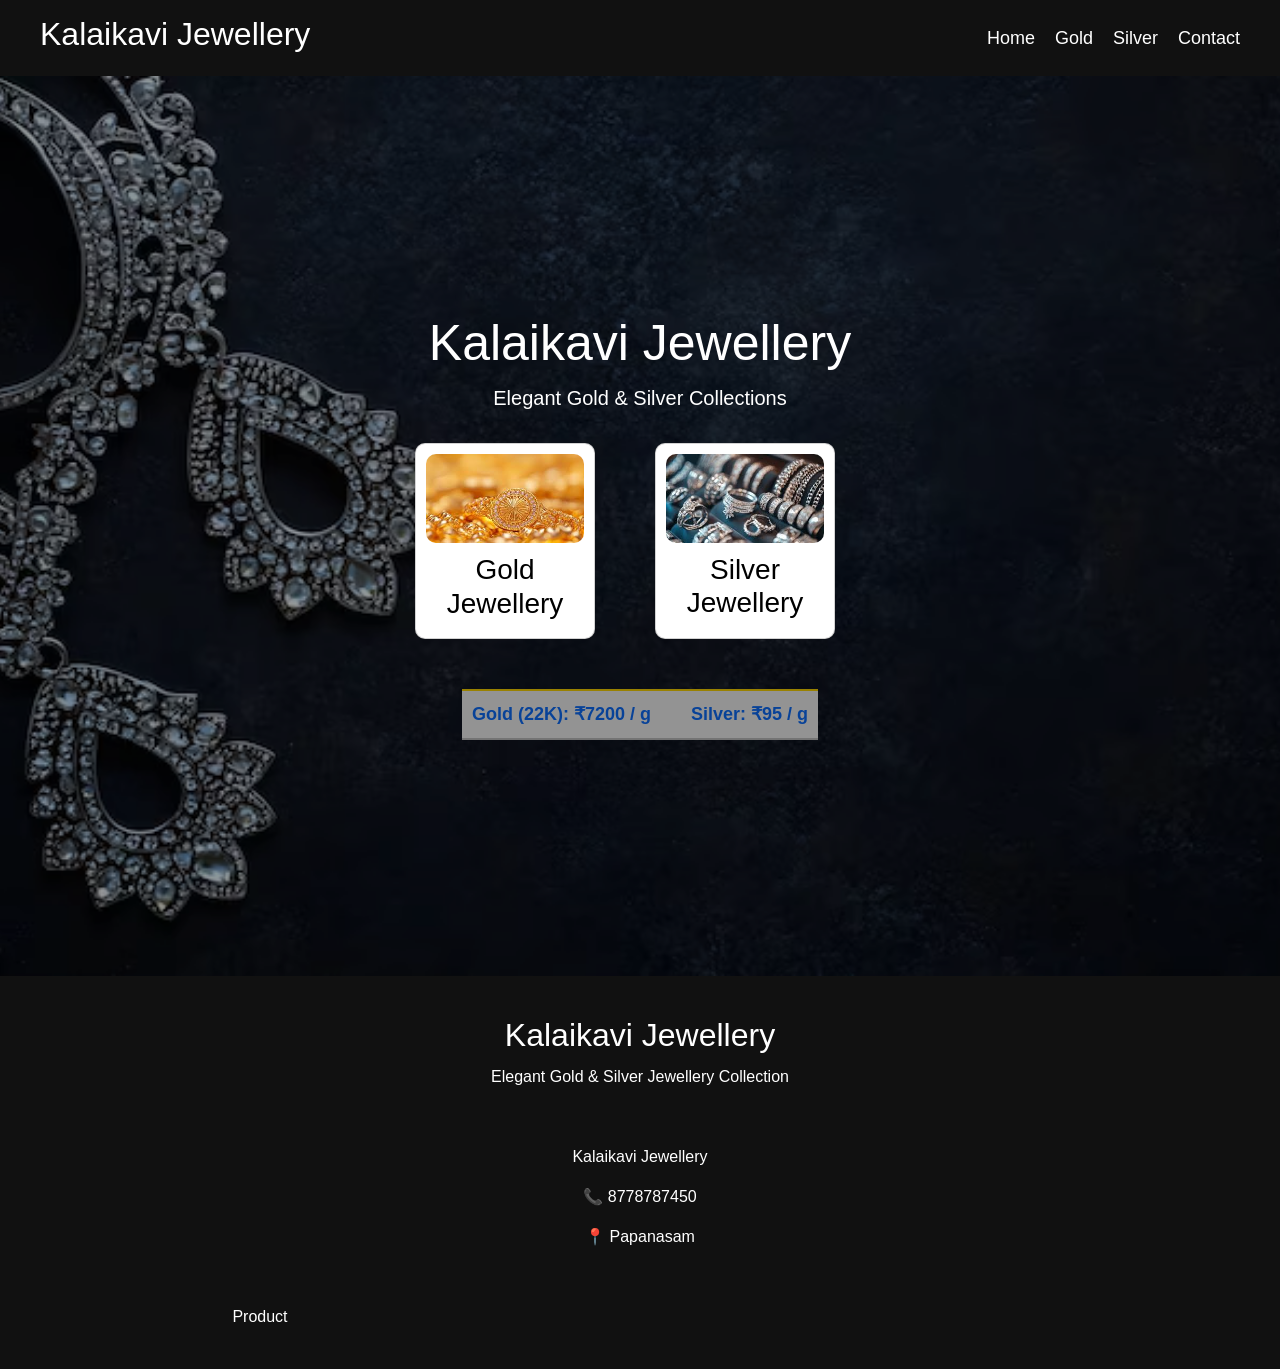
<file: index.html>
<!DOCTYPE html>
<html>
<head>
  <meta name="viewport" content="width=device-width, initial-scale=1.0">
  <link href="https://cdn.jsdelivr.net/npm/bootstrap@5.3.0/dist/css/bootstrap.min.css" rel="stylesheet">
<title>Kalaikavi Jewellery</title>
<link rel="stylesheet" href="style.css">
</head>

<body>

<!-- Navigation -->
<nav class="navbar">
<h2 class="logo">Kalaikavi Jewellery</h2>

<ul>
<li><a href="index.html">Home</a></li>
<li><a href="products.html">Gold</a></li>
<li><a href="silver.html">Silver</a></li>
<li><a href="contact.html">Contact</a></li>
</ul>
</nav>

<!-- Hero Section -->
<section class="hero">

<h1 class="title">Kalaikavi Jewellery</h1>
<p class="subtitle">Elegant Gold & Silver Collections</p>
<div class="category-buttons">

<div class="card">
<a href="products.html">
<img src="images/gold.jpg">
<h3>Gold Jewellery</h3>
</div>

<div class="card">
<a href="silver.html">
<img src="images/silver.jpg">
<h3>Silver Jewellery</h3>
</div>

</div>

<div class="rate-box">

<div class="rate-bar">
<span>Gold (22K): ₹7200 / g</span>
<span>Silver: ₹95 / g</span>
</div>

</div>
</section>

<footer class="footer">

<div class="footer-container">

<div class="footer-about">
<h2>Kalaikavi Jewellery</h2>
<p>Elegant Gold & Silver Jewellery Collection</p>
<footer class="footer">
<p>Kalaikavi Jewellery</p>
<p>📞 8778787450</p>
<p>📍 Papanasam</p>
</footer>
  
  <div class="container">
  <div class="row">
    <div class="col-md-4 col-12">Product</div>
  </div>
</div>

<!-- Bootstrap JS -->
<script src="https://cdn.jsdelivr.net/npm/bootstrap@5.3.0/dist/js/bootstrap.bundle.min.js"></script>
</body>
</html>
</file>
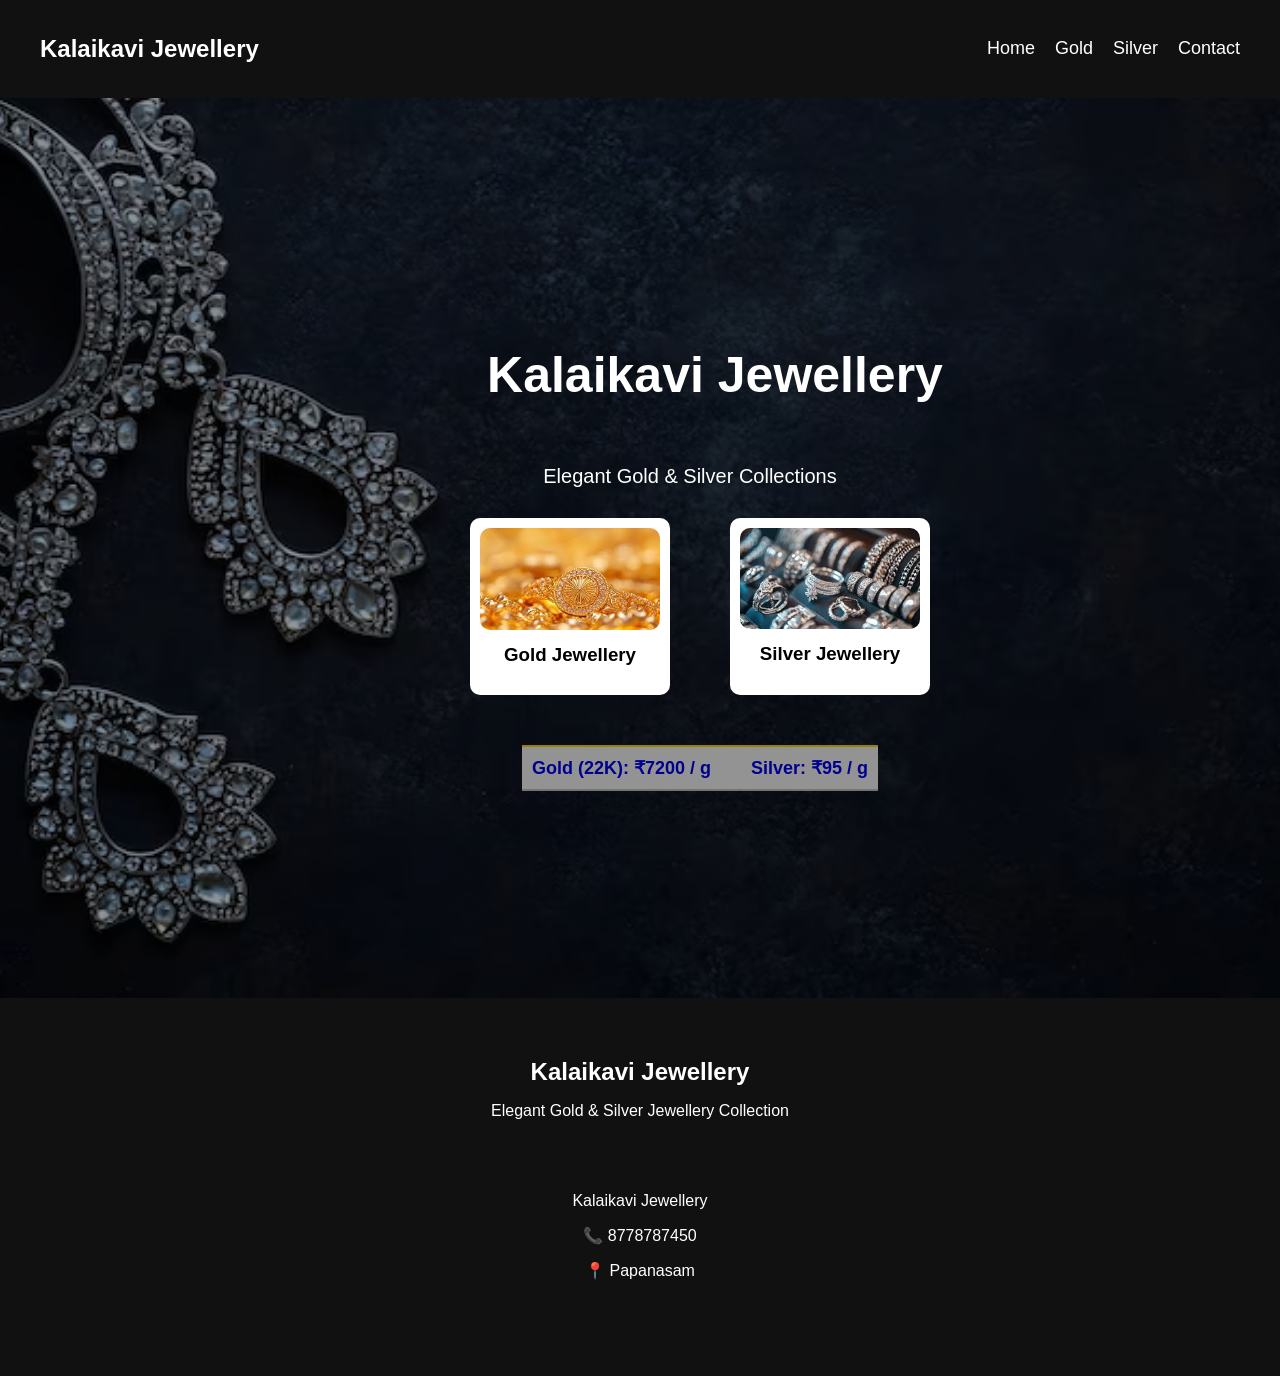
<file: kalaikavi-jewellery/index.html>
<!DOCTYPE html>
<html>
<head>
<title>Kalaikavi Jewellery</title>
<link rel="stylesheet" href="style.css">
</head>

<body>

<!-- Navigation -->
<nav class="navbar">
<h2 class="logo">Kalaikavi Jewellery</h2>

<ul>
<li><a href="index.html">Home</a></li>
<li><a href="products.html">Gold</a></li>
<li><a href="silver.html">Silver</a></li>
<li><a href="contact.html">Contact</a></li>
</ul>
</nav>

<!-- Hero Section -->
<section class="hero">

<h1 class="title">Kalaikavi Jewellery</h1>
<p class="subtitle">Elegant Gold & Silver Collections</p>

<div class="category-buttons">

<div class="card">
<a href="products.html">
<img src="images/gold.jpg">
<h3>Gold Jewellery</h3>
</div>

<div class="card">
<a href="silver.html">
<img src="images/silver.jpg">
<h3>Silver Jewellery</h3>
</div>

</div>

<div class="rate-box">

<div class="rate-bar">
<span>Gold (22K): ₹7200 / g</span>
<span>Silver: ₹95 / g</span>
</div>

</div>
</section>

<footer class="footer">

<div class="footer-container">

<div class="footer-about">
<h2>Kalaikavi Jewellery</h2>
<p>Elegant Gold & Silver Jewellery Collection</p>
<footer class="footer">
<p>Kalaikavi Jewellery</p>
<p>📞 8778787450</p>
<p>📍 Papanasam</p>
</footer>


</body>
</html>
</file>
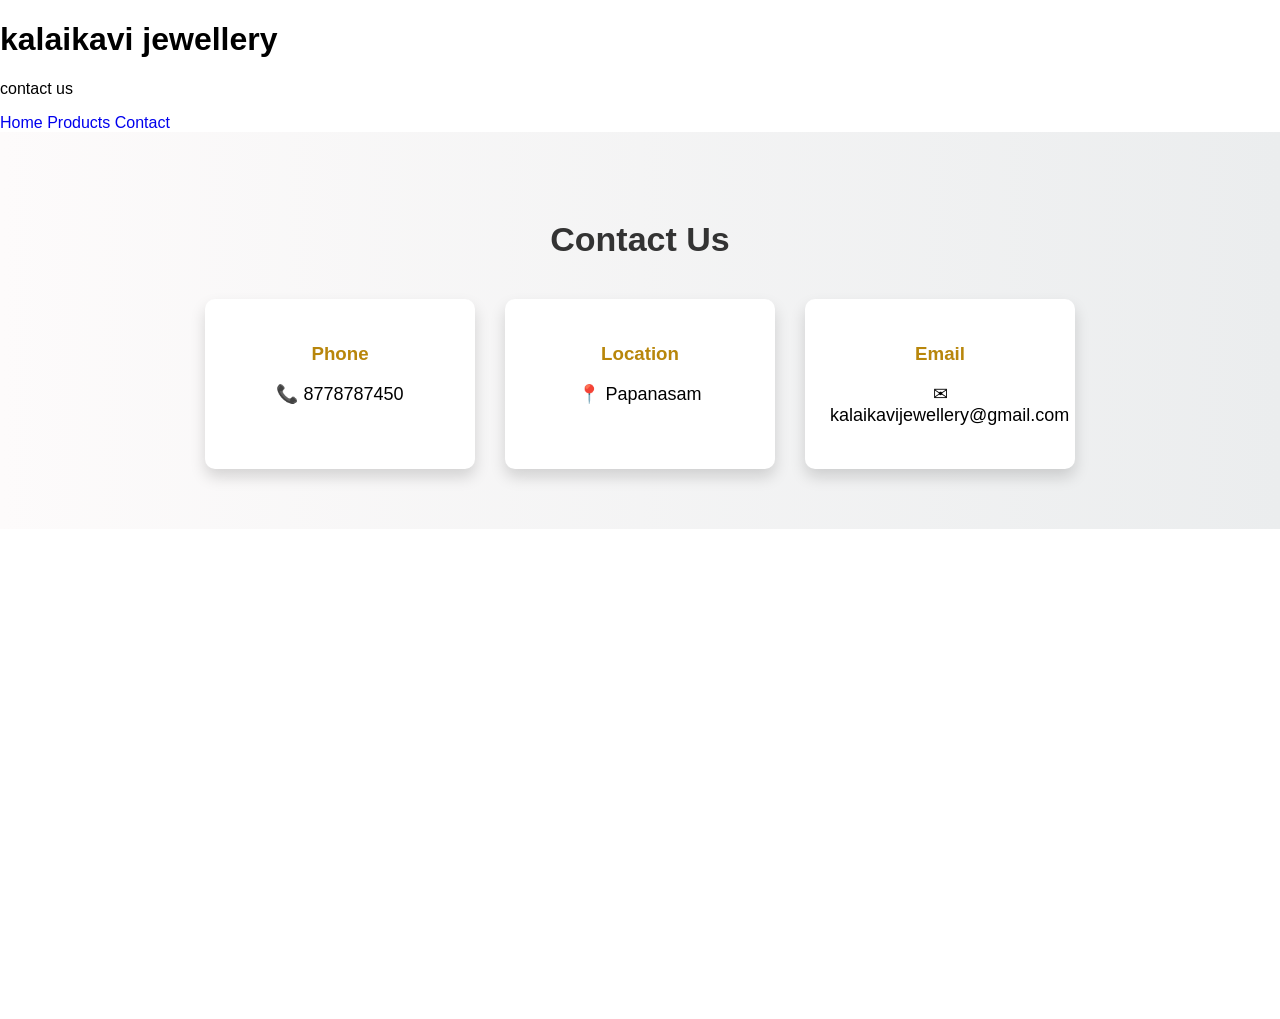
<file: contact.html>
<!DOCTYPE html>
<html>
    <head>
        <title>kalaikavi jewellery - contact</title>
         <meta name="viewport"content="width=device-width,initial-scale=1.0">
        <link rel="stylesheet" href="style.css">
    </head>
    <body>
        <header>
            <h1> kalaikavi jewellery</h1>
            <p>contact us</p>
        </header>
        <nav>
    <a href="index.html">Home</a>
    <a href="products.html">Products</a>
    <a href="Contact.html">Contact</a>
</nav>
<section class="contact-page">

<h1>Contact Us</h1>

<div class="contact-cards">

<div class="contact-card">
<h3>Phone</h3>
<p>📞 8778787450</p>
</div>

<div class="contact-card">
<h3>Location</h3>
<p>📍 Papanasam</p>
</div>

<div class="contact-card">
<h3>Email</h3>
<p>✉ kalaikavijewellery@gmail.com</p>
</div>

</div>

</section>
<iframe src="https://www.google.com/maps/embed?pb=!1m18!1m12!1m3!1d125360.8170977497!2d79.12247604335938!3d10.923617899999991!2m3!1f0!2f0!3f0!3m2!1i1024!2i768!4f13.1!3m3!1m2!1s0x3baacf0041d4615b%3A0xc387cf22709eb5c9!2sKalaikavi%20jewellery!5e0!3m2!1sen!2sin!4v1773098237636!5m2!1sen!2sin" width="600" height="450" style="border:0;" allowfullscreen="" loading="lazy" referrerpolicy="no-referrer-when-downgrade"> </iframe>
<script src="script.js"></script>
</body>
</html>
</file>
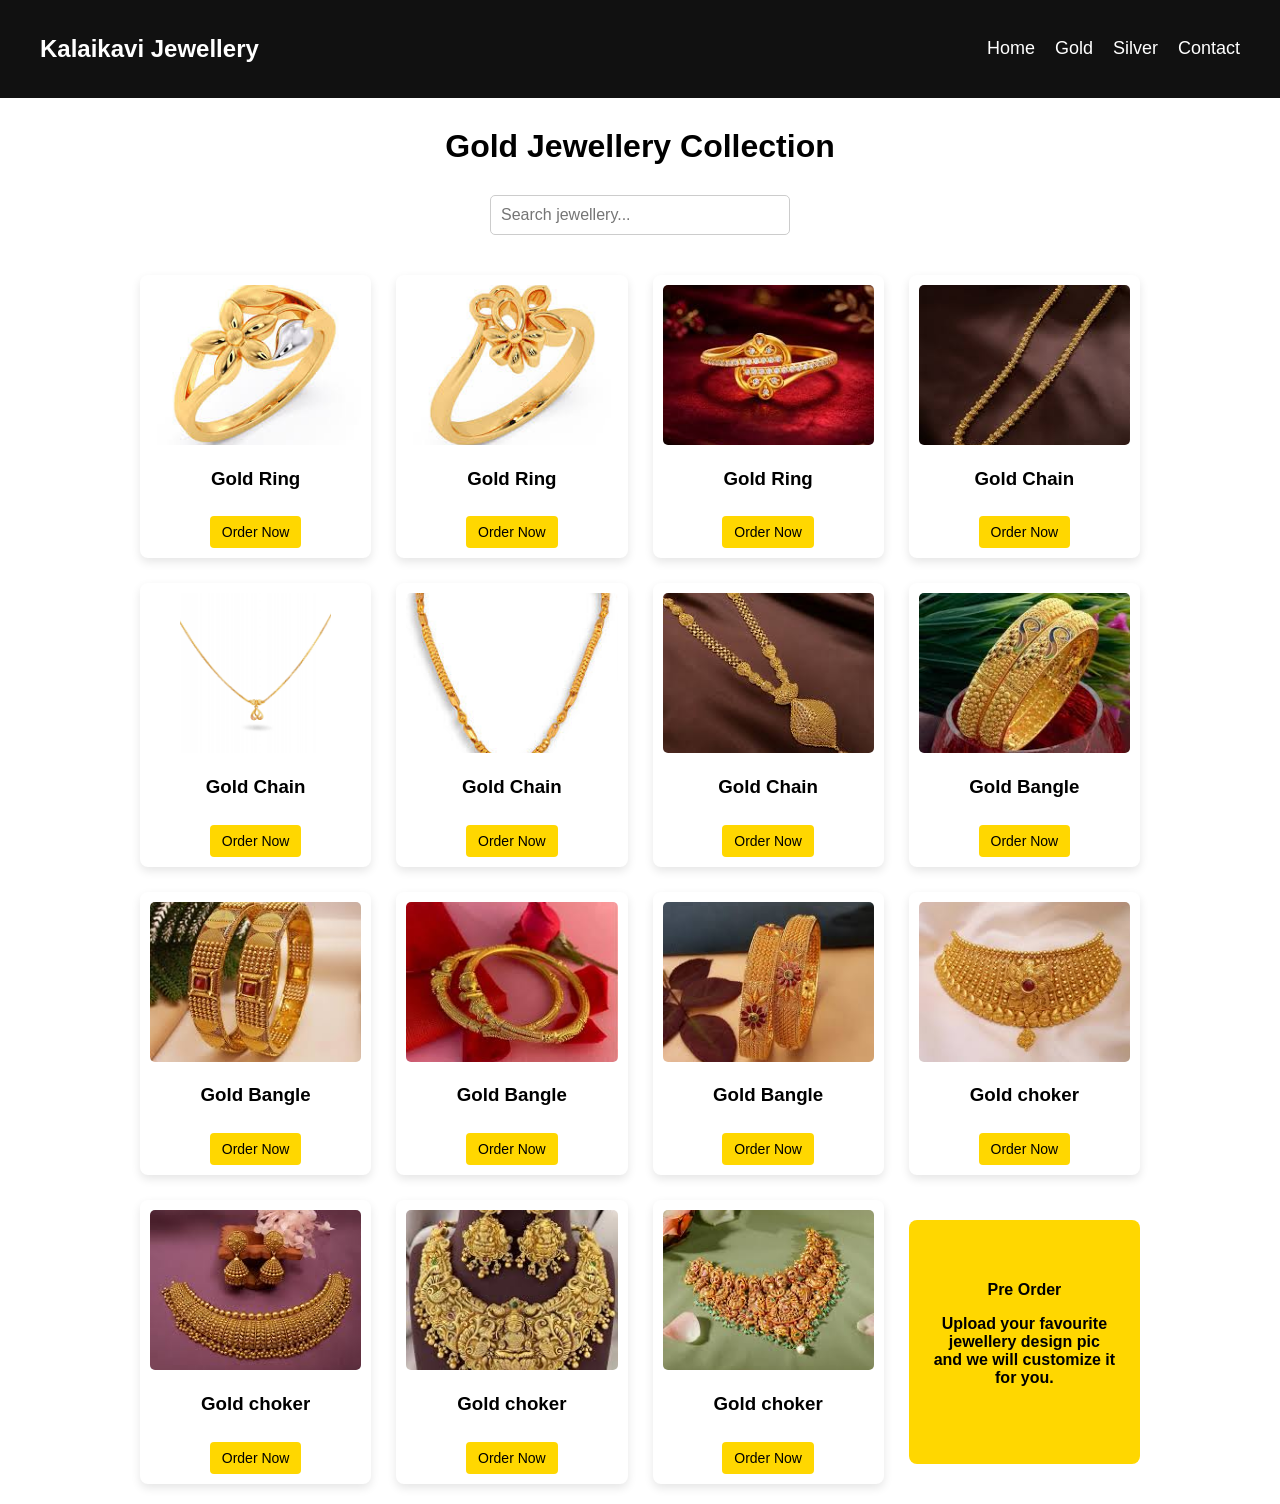
<file: products.html>
<!DOCTYPE html>
<html>
<head>
<title>Gold Jewellery - Kalaikavi</title>
<link rel="stylesheet" href="style.css">
</head>

<body>

<!-- Navigation -->
<nav class="navbar">
<h2 class="logo">Kalaikavi Jewellery</h2>

<ul>
<li><a href="index.html">Home</a></li>
<li><a href="products.html">Gold</a></li>
<li><a href="silver.html">Silver</a></li>
<li><a href="contact.html">Contact</a></li>
</ul>
</nav>

<h1 class="page-title">Gold Jewellery Collection</h1>
<input type="text" id="searchBox" placeholder="Search jewellery..." onkeyup="searchProduct()">

<section class="products">
    <!--ring collections-->

<div class="product-card">
<img src="images/ring1.jpg">
<h3>Gold Ring</h3>
<button onclick="order('Gold Ring')">Order Now</button>
</div>
<div class="product-card">
<img src="images/ring2.jpg">
<h3>Gold Ring</h3>
<button onclick="order('Gold Ring')">Order Now</button>
</div>
<div class="product-card">
<img src="images/ring3.jpg">
<h3>Gold Ring</h3>
<button onclick="order('Gold Ring')">Order Now</button>
</div>

<!--chain collections--> 
<div class="product-card">
<img src="images/chain1.jpg">
<h3>Gold Chain</h3>
<button onclick="order('Gold Chain')">Order Now</button>
</div>
<div class="product-card">
<img src="images/chain2.jpg">
<h3>Gold Chain</h3>
<button onclick="order('Gold Chain')">Order Now</button>
</div>
<div class="product-card">
<img src="images/chain3.jpg">
<h3>Gold Chain</h3>
<button onclick="order('Gold Chain')">Order Now</button>
</div>
<div class="product-card">
<img src="images/chain4.jpg">
<h3>Gold Chain</h3>
<button onclick="order('Gold Chain')">Order Now</button>
</div>

<!--bangle collections-->
<div class="product-card">
<img src="images/bangle1.jpg">
<h3>Gold Bangle</h3>
<button onclick="order('Gold Bangle')">Order Now</button>
</div>
<div class="product-card">
<img src="images/bangle2.jpg">
<h3>Gold Bangle</h3>
<button onclick="order('Gold Bangle')">Order Now</button>
</div>
<div class="product-card">
<img src="images/bangle3.jpg">
<h3>Gold Bangle</h3>
<button onclick="order('Gold Bangle')">Order Now</button>
</div>
<div class="product-card">
<img src="images/bangle4.jpg">
<h3>Gold Bangle</h3>
<button onclick="order('Gold Bangle')">Order Now</button>
</div>
<!--choker collections-->
<div class="product-card">
<img src="images/choker1.jpg">
<h3>Gold choker</h3>
<button onclick="order('Gold choker')">Order Now</button>
</div>
<div class="product-card">
<img src="images/choker2.jpg">
<h3>Gold choker</h3>
<button onclick="order('Gold choker')">Order Now</button>
</div>
<div class="product-card">
<img src="images/choker3.jpg">
<h3>Gold choker</h3>
<button onclick="order('Gold choker')">Order Now</button>
</div>
<div class="product-card">
<img src="images/choker4.jpg">
<h3>Gold choker</h3>
<button onclick="order('Gold choker')">Order Now</button>
</div>
<button onclick="window.open('https://docs.google.com/forms/d/e/1FAIpQLSc19WhVCB18SDtqbOasx4E9Rvj9QK3kZwPmlGxPLzo3Bw-gew/viewform?usp=header')">
Pre Order
<p> Upload your favourite jewellery design pic and we will customize it for you.
</p>
</button>
</section>
<script src="script.js"></script>

</body>
</html>
</file>
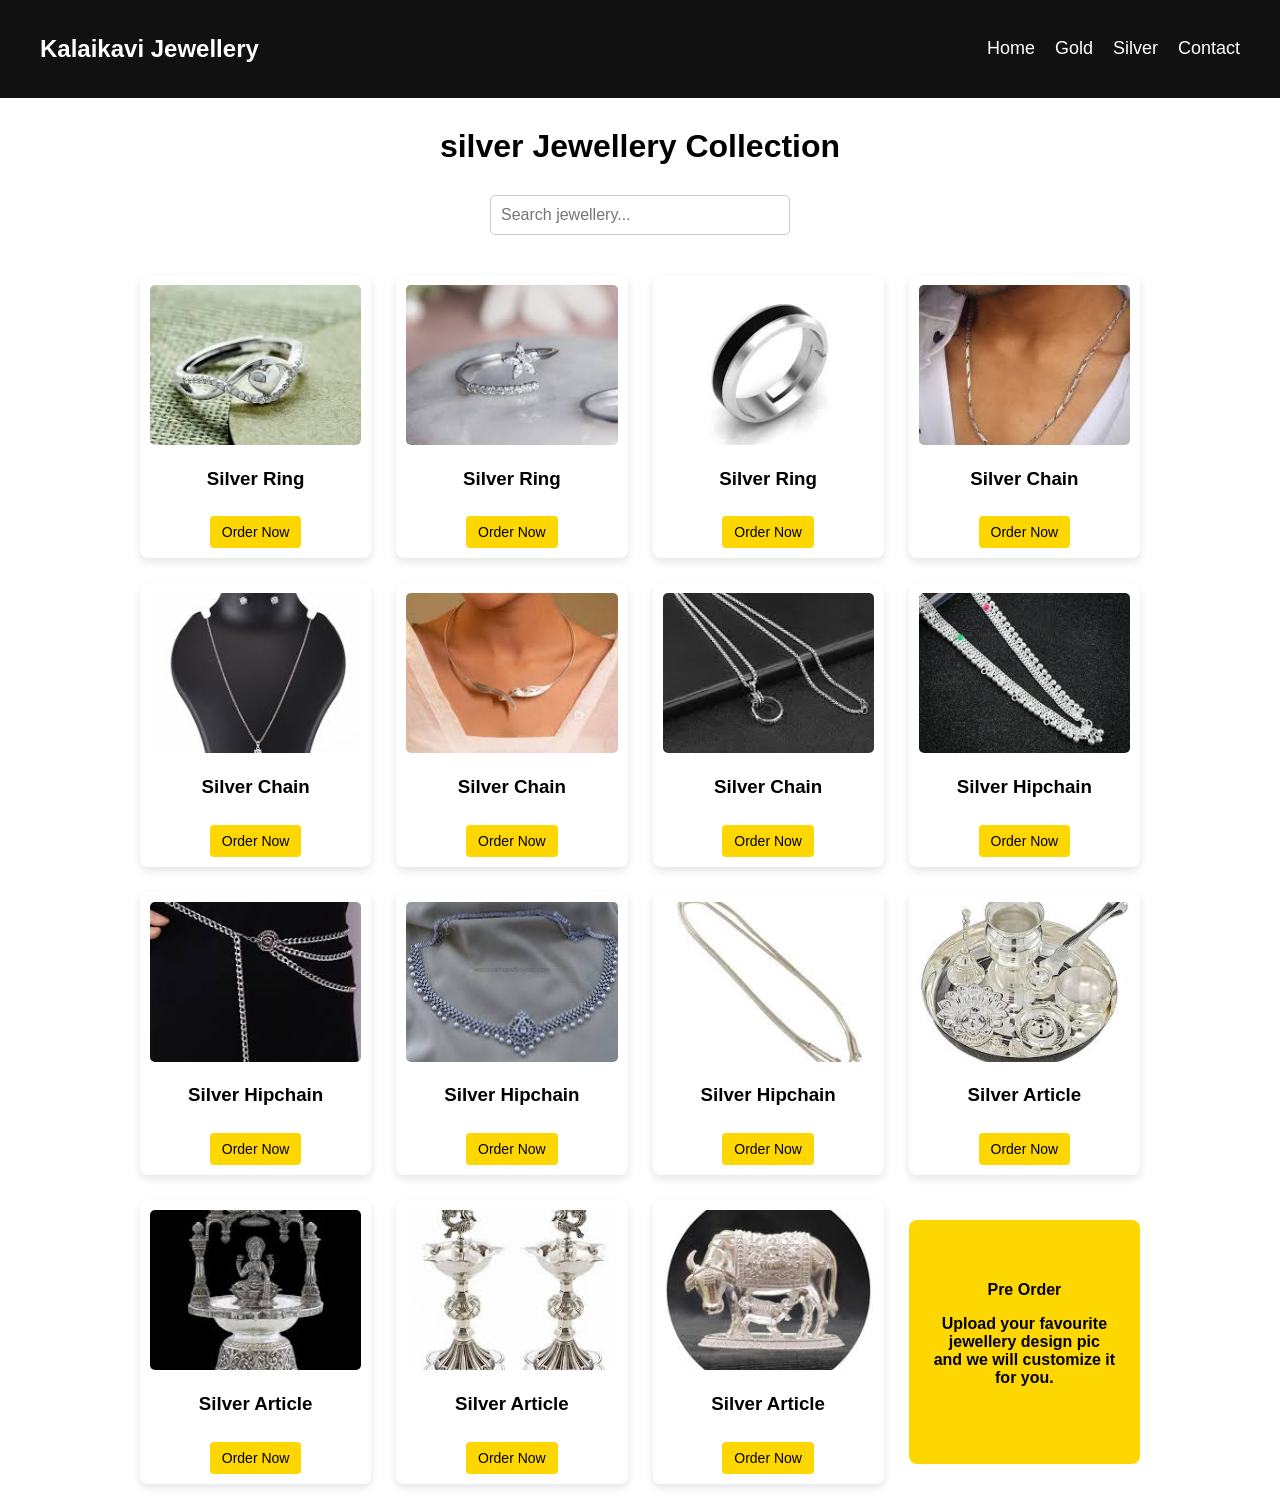
<file: silver.html>
<!DOCTYPE html>
<html>
<head>
<title>Silver Jewellery - Kalaikavi</title>
<link rel="stylesheet" href="style.css">
</head>

<body>

<!-- Navigation -->
<nav class="navbar">
<h2 class="logo">Kalaikavi Jewellery</h2>

<ul>
<li><a href="index.html">Home</a></li>
<li><a href="products.html">Gold</a></li>
<li><a href="silver.html">Silver</a></li>
<li><a href="contact.html">Contact</a></li>
</ul>
</nav>

<h1 class="page-title">silver Jewellery Collection</h1>
<input type="text" id="searchBox" placeholder="Search jewellery..." onkeyup="searchProduct()">

<section class="products">
    <!--ring collections-->

<div class="product-card">
<img src="images/ring1s.jpg">
<h3>Silver Ring</h3>
<button onclick="order('Silver Ring')">Order Now</button>
</div>
<div class="product-card">
<img src="images/ring2s.jpg">
<h3>Silver Ring</h3>
<button onclick="order('Silver Ring')">Order Now</button>
</div>
<div class="product-card">
<img src="images/ring3s.jpg.jpg">
<h3>Silver Ring</h3>
<button onclick="order('Silver Ring')">Order Now</button>
</div>

<!--chain collections--> 
<div class="product-card">
<img src="images/chain1s.jpg">
<h3>Silver Chain</h3>
<button onclick="order('Silver Chain')">Order Now</button>
</div>
<div class="product-card">
<img src="images/chain2s.jpg">
<h3>Silver Chain</h3>
<button onclick="order('SilverChain')">Order Now</button>
</div>
<div class="product-card">
<img src="images/chain3s.jpg">
<h3>Silver Chain</h3>
<button onclick="order('Silver Chain')">Order Now</button>
</div>
<div class="product-card">
<img src="images/chain4s.jpg">
<h3>Silver Chain</h3>
<button onclick="order('Silver Chain')">Order Now</button>
</div>

<!--hipchain collections-->
<div class="product-card">
<img src="images/hipchain1s.jpg">
<h3>Silver Hipchain</h3>
<button onclick="order('Silver Hipchain')">Order Now</button>
</div>
<div class="product-card">
<img src="images/hipchain2s.jpg">
<h3>Silver Hipchain</h3>
<button onclick="order('Silver Hipchain')">Order Now</button>
</div>
<div class="product-card">
<img src="images/hipchain3s.jpg">
<h3>Silver Hipchain</h3>
<button onclick="order('Silver Hipchain')">Order Now</button>
</div>
<div class="product-card">
<img src="images/hipchain4s.jpg">
<h3>Silver Hipchain</h3>
<button onclick="order('Silver Hipchain')">Order Now</button>
</div>
<!--articles collections-->
<div class="product-card">
<img src="images/article1s.jpg">
<h3>Silver Article</h3>
<button onclick="order('Silver Article')">Order Now</button>
</div>
<div class="product-card">
<img src="images/article2s.jpg">
<h3>Silver Article</h3>
<button onclick="order('Silver Article')">Order Now</button>
</div>
<div class="product-card">
<img src="images/article3s.jpg">
<h3>Silver Article</h3>
<button onclick="order('Silver Article')">Order Now</button>
</div>
<div class="product-card">
<img src="images/article4s.jpg">
<h3>Silver Article</h3>
<button onclick="order('Silver Article')">Order Now</button>
</div>
<button onclick="window.open('https://docs.google.com/forms/d/e/1FAIpQLSc19WhVCB18SDtqbOasx4E9Rvj9QK3kZwPmlGxPLzo3Bw-gew/viewform?usp=header')">
Pre Order
<p> Upload your favourite jewellery design pic and we will customize it for you.
</p>
</button>

</section>
<script src="script.js"></script>

</body>
</html>
</file>
<file: style.css>
body{
margin:0;
font-family: 'Poppins', sans-serif;
}
.title{
    position: relative;
    margin-left: 0;
    text-align: center;
}
.subtitle{
    position: relative;
    margin-left: 0;
    text-align: center;
}
 
/* NAVBAR */
 
.navbar{
display:flex;
justify-content:space-between;
align-items:center;
padding:15px 40px;
background:#111;
color:white;
position: relative;
z-index: 1000;
}
 
.navbar ul{
display:flex;
list-style:none;
gap:20px;
margin: 0;
padding: 0;
}
 
.navbar a{
color:white;
text-decoration:none;
font-size:18px;
}
 
/* HAMBURGER MENU */
.hamburger{
display: none;
flex-direction: column;
cursor: pointer;
gap: 5px;
background: none;
border: none;
padding: 5px;
}
 
.hamburger span{
display: block;
width: 25px;
height: 3px;
background: white;
border-radius: 3px;
transition: all 0.3s ease;
}
 
.hamburger.active span:nth-child(1){
transform: rotate(45deg) translate(5px, 8px);
}
.hamburger.active span:nth-child(2){
opacity: 0;
}
.hamburger.active span:nth-child(3){
transform: rotate(-45deg) translate(5px, -8px);
}
 
/* HERO SECTION */
 
.hero{
min-height:100vh;
background:url("images/banner7.jpg");
background-size:cover;
background-position:center;
background-repeat: no-repeat;
display:flex;
flex-direction:column;
justify-content:center;
align-items:center;
text-align:center;
color:white;
position:relative;
padding: 20px;
box-sizing: border-box;
}
 
.hero::before{
content:"";
position:absolute;
top:0;
left:0;
width:100%;
height:100%;
background:rgba(0,0,0,0.4);
}
 
.hero h1{
font-size:50px;
z-index:1;
margin: 0 0 10px 0;
}
 
.hero p{
font-size:20px;
margin-bottom:30px;
z-index:1;
}
 
.category-buttons{
display:flex;
justify-content: center;
align-items: center;
gap:30px;
z-index:1;
margin-left: 0;
flex-wrap: wrap;
}
 
.card{
background:white;
padding:10px;
border-radius:10px;
width:180px;
text-align:center;
}
 
.card img{
width:100%;
border-radius:10px;
}
 
.card h3{
color:black;
margin-top:10px;
}
 
 
/* ANIMATIONS */
 
@keyframes fade{
0%{
opacity:0;
transform:translateY(30px);
}
100%{
opacity:1;
transform:translateY(0);
}
}
 
@keyframes zoom{
0%{
background-size:100%;
}
100%{
background-size:110%;
}
}
 
/*footer*/
.footer{
background:#111;
color:white;
text-align:center;
padding:40px 20px;
}
 
.footer h2{
margin-bottom:10px;
}
 
.footer-contact p{
margin:5px 0;
font-size:18px;
}
 
.copyright{
margin-top:15px;
font-size:14px;
color:#aaa;
}
 
/* product(gold page)*/
 
#searchBox{
display:block;
margin:20px auto;
padding:10px;
width:90%;
max-width:300px;
border-radius:5px;
border:1px solid #ccc;
font-size:16px;
box-sizing: border-box;
}
 
.page-title{
text-align:center;
margin:30px;
font-size:32px;
}
 
.products{
display:grid;
grid-template-columns:repeat(4, 1fr);
gap:25px;
padding:20px;
max-width:1000px;
margin:auto;
}
 
.product-card{
background:white;
border-radius:8px;
text-align:center;
padding:10px;
box-shadow:0 4px 10px rgba(0,0,0,0.1);
}
 
.product-card img{
width:100%;
height:160px;
object-fit:cover;
border-radius:5px;
}
 
.product-card button{
margin-top:8px;
padding:8px 12px;
border:none;
background:gold;
cursor:pointer;
border-radius: 4px;
font-size: 14px;
}
 
/* contact page */
.contact-page{
padding:60px 20px;
text-align:center;
background:linear-gradient(to right,#fdfbfb,#ebedee);
}
 
.contact-page h1{
font-size:34px;
margin-bottom:40px;
color:#333;
}
 
.contact-cards{
display:flex;
justify-content:center;
gap:30px;
flex-wrap:wrap;
}
 
.contact-card{
background:white;
padding:25px;
width:220px;
border-radius:10px;
box-shadow:0 8px 15px rgba(0,0,0,0.15);
transition:0.3s;
}
 
.contact-card:hover{
transform:translateY(-5px);
}
 
.contact-card h3{
margin-bottom:10px;
color:#b8860b;
}
 
.contact-card p{
font-size:18px;
}
 
/*gold rate*/
.rate-bar{
display:flex;
justify-content:center;
gap:40px;
background:#f5f5f5;
padding:10px;
font-size:18px;
font-weight:bold;
border-top:2px solid gold;
border-bottom:2px solid silver;
margin-left: 0;
margin-top: 50px;
flex-wrap: wrap;
}
 
a{
text-decoration:none;
}
 
/* Pre-order button */
.products > button {
display: block;
margin: 20px auto;
padding: 12px 24px;
background: gold;
border: none;
border-radius: 8px;
cursor: pointer;
font-size: 16px;
font-weight: bold;
}
 
/* iframe contact map */
iframe {
display: block;
margin: 20px auto;
max-width: 100%;
}
 
/* ===================== */
/* MOBILE RESPONSIVE     */
/* ===================== */
 
@media (max-width: 768px) {
 
  /* NAVBAR */
  .navbar {
    padding: 15px 20px;
    flex-wrap: wrap;
  }
 
  .hamburger {
    display: flex;
  }
 
  .navbar ul {
    display: none;
    flex-direction: column;
    width: 100%;
    gap: 0;
    background: #222;
    margin-top: 10px;
    border-radius: 8px;
    overflow: hidden;
  }
 
  .navbar ul.open {
    display: flex;
  }
 
  .navbar ul li a {
    display: block;
    padding: 14px 20px;
    border-bottom: 1px solid #333;
    font-size: 16px;
  }
 
  /* HERO */
  .hero h1 {
    font-size: 30px;
  }
 
  .hero p {
    font-size: 16px;
  }
 
  .category-buttons {
    gap: 15px;
  }
 
  .card {
    width: 130px;
  }
 
  /* RATE BAR */
  .rate-bar {
    flex-direction: column;
    gap: 10px;
    font-size: 15px;
    text-align: center;
    margin-top: 20px;
  }
 
  /* PRODUCTS GRID */
  .products {
    grid-template-columns: repeat(2, 1fr);
    gap: 15px;
    padding: 15px;
  }
 
  .page-title {
    font-size: 24px;
    margin: 20px 15px;
  }
 
  .product-card img {
    height: 130px;
  }
 
  /* CONTACT */
  .contact-cards {
    flex-direction: column;
    align-items: center;
  }
 
  .contact-card {
    width: 80%;
  }
 
  .contact-page h1 {
    font-size: 26px;
  }
 
  /* MAP IFRAME */
  iframe {
    width: 95%;
    height: 300px;
  }
}
 
@media (max-width: 400px) {
  .hero h1 {
    font-size: 24px;
  }
 
  .card {
    width: 110px;
  }
 
  .products {
    grid-template-columns: repeat(2, 1fr);
    gap: 10px;
    padding: 10px;
  }
 
  .product-card img {
    height: 110px;
  }
}
</file>
<file: kalaikavi-jewellery/style.css>
body{
margin:0;
font-family: 'Poppins', sans-serif;
}
.title{
    position: relative;
    margin-left :150px;
}
.subtitle{
  position: relative;
    margin-left: 100px;
}

/* NAVBAR */

.navbar{
display:flex;
justify-content:space-between;
align-items:center;
padding:15px 40px;
background:#111;
color:white;
}

.navbar ul{
display:flex;
list-style:none;
gap:20px;
}

.navbar a{
color:white;
text-decoration:none;
font-size:18px;
}


/* HERO SECTION */

.hero{
height:100vh;
background:url("images/banner7.jpg");
background-size:cover;
background-position:center;
background-repeat: no-repeat;
display:flex;
flex-direction:column;
justify-content:center;
align-items:center;
text-align:center;
color:white;
position:relative;
}

.hero::before{
content:"";
position:absolute;
top:0;
left:0;
width:100%;
height:100%;
background:rgba(0,0,0,0.4);
}

.hero h1{
font-size:50px;
z-index:1;
}

.hero p{
font-size:20px;
margin-bottom:30px;
z-index:1;
}

.category-buttons{
display:flex;
justify-content: center;
align-items: 30px;
gap:30px;
z-index:1;
margin-left: 150px;
}

.card{
background:white;
padding:10px;
border-radius:10px;
width:180px;
text-align:center;
}

.card img{
width:100%;
border-radius:10px;
}

.card h3{
color:black;
margin-top:10px;
}


/* ANIMATIONS */

@keyframes fade{
0%{
opacity:0;
transform:translateY(30px);
}
100%{
opacity:1;
transform:translateY(0);
}
}

@keyframes zoom{
0%{
background-size:100%;
}
100%{
background-size:110%;
}
}
/*footer*/
.footer{
background:#111;
color:white;
text-align:center;
padding:40px 20px;
}

.footer h2{
margin-bottom:10px;
}

.footer-contact p{
margin:5px 0;
font-size:18px;
}

.copyright{
margin-top:15px;
font-size:14px;
color:#aaa;
}

/* product(gold page)*/

#searchBox{
display:block;
margin:20px auto;
padding:10px;
width:300px;
border-radius:5px;
border:1px solid #ccc;
font-size:16px;
}

.page-title{
text-align:center;
margin:30px;
font-size:32px;
}
.products{
display:grid;
grid-template-columns:repeat(4, 1fr);
gap:25px;
padding:20px;
max-width:1000px;
margin:auto;
}

.product-card{
background:white;
border-radius:8px;
text-align:center;
padding:10px;
box-shadow:0 4px 10px rgba(0,0,0,0.1);
}

.product-card img{
width:100%;
height:160px;
object-fit:cover;
border-radius:5px;
}

.product-card button{
margin-top:8px;
padding:8px 12px;
border:none;
background:gold;
cursor:pointer;
}

/* contact page */
.contact-page{
padding:60px 20px;
text-align:center;
background:linear-gradient(to right,#fdfbfb,#ebedee);
}

.contact-page h1{
font-size:34px;
margin-bottom:40px;
color:#333;
}

.contact-cards{
display:flex;
justify-content:center;
gap:30px;
flex-wrap:wrap;
}

.contact-card{
background:white;
padding:25px;
width:220px;
border-radius:10px;
box-shadow:0 8px 15px rgba(0,0,0,0.15);
transition:0.3s;
}

.contact-card:hover{
transform:translateY(-5px);
}

.contact-card h3{
margin-bottom:10px;
color:#b8860b;
}

.contact-card p{
font-size:18px;
}

/*gold rate*/
.rate-bar{
display:flex;
justify-content:center;
gap:40px;
background:#f5f5f5;
padding:10px;
font-size:18px;
font-weight:bold;
border-top:2px solid gold;
border-bottom:2px solid silver;
margin-left: 120px;
margin-top: 50px;
}
a{
text-decoration:none;
}
</file>
